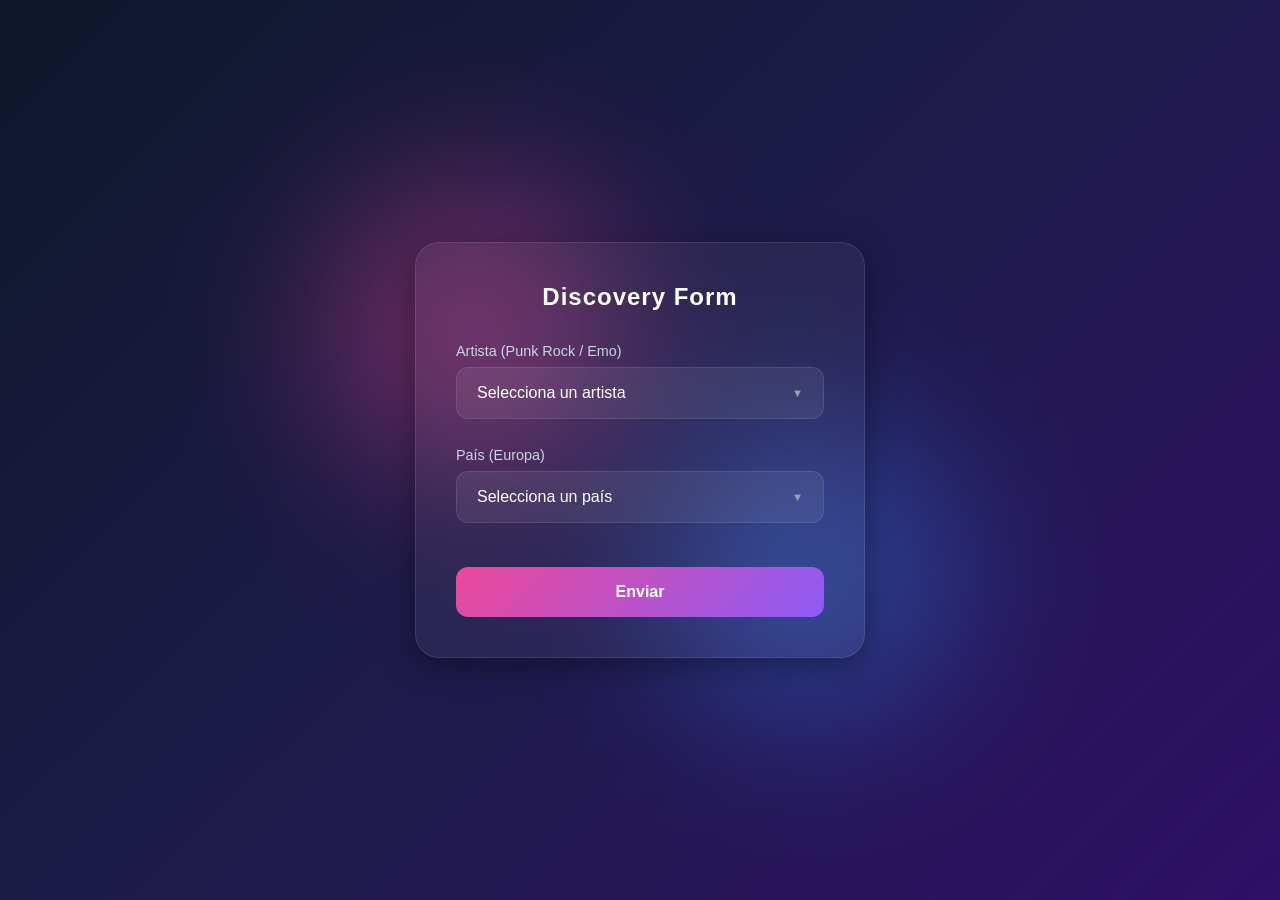
<file: assets/layout.html>
<!DOCTYPE html>
<html lang="en">

<head>
    <meta charset="UTF-8">
    <meta name="viewport" content="width=device-width, initial-scale=1.0">
    <title>Blurred Reveal - Sin Parpadeos, Transiciones Perfectas</title>
    <style>
        * {
            margin: 0;
            padding: 0;
            box-sizing: border-box;
            font-family: 'Segoe UI', Tahoma, Geneva, Verdana, sans-serif;
        }

        body {
            min-height: 100vh;
            display: flex;
            justify-content: center;
            align-items: center;
            background: linear-gradient(135deg, #0f172a, #1e1b4b, #2e1065);
            overflow-x: hidden;
            position: relative;
            padding: 1rem;
        }

        body::before,
        body::after {
            content: '';
            position: absolute;
            width: 300px;
            height: 300px;
            border-radius: 50%;
            z-index: 0;
            filter: blur(80px);
            opacity: 0.4;
        }

        body::before {
            background: #ec4899;
            top: 20%;
            left: 25%;
        }

        body::after {
            background: #3b82f6;
            bottom: 20%;
            right: 25%;
        }

        .glass-card {
            position: relative;
            z-index: 1;
            width: 100%;
            max-width: 450px;
            padding: 2.5rem;
            background: rgba(255, 255, 255, 0.05);
            backdrop-filter: blur(12px);
            border: 1px solid rgba(255, 255, 255, 0.1);
            border-radius: 24px;
            box-shadow: 0 8px 32px 0 rgba(0, 0, 0, 0.37);
        }

        .glass-card.hidden {
            display: none;
        }

        h2,
        .overlay-title {
            color: #ffffff;
            margin-bottom: 2rem;
            text-align: center;
            font-weight: 600;
            letter-spacing: 1px;
        }

        .overlay-title {
            margin-bottom: 1rem;
        }

        .form-group {
            position: relative;
            margin-bottom: 1.75rem;
        }

        label {
            display: block;
            color: #cbd5e1;
            margin-bottom: 0.5rem;
            font-size: 0.9rem;
            font-weight: 500;
        }

        .custom-select-trigger {
            width: 100%;
            padding: 1rem 1.25rem;
            background: rgba(255, 255, 255, 0.07);
            border: 1px solid rgba(255, 255, 255, 0.1);
            border-radius: 12px;
            color: #ffffff;
            font-size: 1rem;
            cursor: pointer;
            display: flex;
            justify-content: space-between;
            align-items: center;
            transition: all 0.3s ease;
        }

        .custom-select-trigger:hover {
            background: rgba(255, 255, 255, 0.12);
            border-color: rgba(255, 255, 255, 0.25);
        }

        .custom-select-trigger::after {
            content: '▼';
            font-size: 0.7rem;
            color: #94a3b8;
        }

        .fullscreen-overlay {
            position: fixed;
            top: 0;
            left: 0;
            width: 100vw;
            height: 100vh;
            background: rgba(15, 23, 42, 0.6);
            backdrop-filter: blur(25px);
            z-index: 10;
            display: none;
            flex-direction: column;
            justify-content: flex-start;
            align-items: center;
            padding: 8vh 2rem 2rem;
            animation: fadeIn 0.25s ease forwards;
        }

        .fullscreen-overlay.active {
            display: flex;
        }

        .overlay-content {
            width: 100%;
            max-width: 600px;
            display: flex;
            flex-direction: column;
        }

        .search-container {
            width: 100%;
            margin-bottom: 1.5rem;
        }

        .search-input {
            width: 100%;
            padding: 1rem 1.25rem;
            background: rgba(255, 255, 255, 0.08);
            border: 1px solid rgba(255, 255, 255, 0.2);
            border-radius: 14px;
            color: #ffffff;
            font-size: 1rem;
            outline: none;
            transition: all 0.3s ease;
        }

        .search-input::placeholder {
            color: #94a3b8;
        }

        .search-input:focus {
            background: rgba(255, 255, 255, 0.15);
            border-color: rgba(236, 72, 153, 0.5);
            box-shadow: 0 0 15px rgba(236, 72, 153, 0.2);
        }

        /* Flex layout: los elementos con display:none no dejan hueco */
        .grid-container {
            display: flex;
            flex-wrap: wrap;
            gap: 1rem;
            margin-bottom: 2rem;
            height: 55vh;
            overflow-y: auto;
            padding: 0.75rem;
            align-content: flex-start;
        }

        .grid-container::-webkit-scrollbar {
            width: 6px;
        }

        .grid-container::-webkit-scrollbar-track {
            background: rgba(255, 255, 255, 0.02);
        }

        .grid-container::-webkit-scrollbar-thumb {
            background: rgba(255, 255, 255, 0.15);
            border-radius: 10px;
        }

        .grid-option {
            flex: 0 0 calc(50% - 0.5rem);
            height: 60px;
            display: flex;
            align-items: center;
            justify-content: center;
            padding: 0 1rem;
            background: rgba(255, 255, 255, 0.06);
            border: 1px solid rgba(255, 255, 255, 0.1);
            border-radius: 16px;
            color: #f1f5f9;
            font-size: 1rem;
            text-align: center;
            cursor: pointer;
            white-space: nowrap;
            overflow: hidden;
            text-overflow: ellipsis;
            transition:
                opacity 0.35s cubic-bezier(0.4, 0, 0.2, 1),
                filter 0.35s cubic-bezier(0.4, 0, 0.2, 1),
                background 0.2s ease,
                border 0.2s ease;
            opacity: 1;
            filter: blur(0px);
        }

        /* Estado de salida: desvanece con blur antes de display:none */
        .grid-option.hiding {
            opacity: 0;
            filter: blur(10px);
            pointer-events: none;
        }

        /* Estado de entrada: parte invisible, la transición la lleva a opacity:1 */
        .grid-option.entering {
            opacity: 0;
            filter: blur(10px);
        }

        @media (max-width: 480px) {
            .grid-option {
                flex: 0 0 100%;
            }
        }

        .grid-option:hover {
            background: rgba(255, 255, 255, 0.15);
            border-color: rgba(255, 255, 255, 0.3);
        }

        .grid-option.selected {
            background: rgba(236, 72, 153, 0.25);
            border-color: rgba(236, 72, 153, 0.6);
            color: #f472b6;
            font-weight: 600;
        }

        .no-results {
            width: 100%;
            text-align: center;
            color: #94a3b8;
            padding: 2rem 0;
            font-size: 1rem;
            opacity: 0;
            visibility: hidden;
            pointer-events: none;
            transition: opacity 0.4s ease;
        }

        .no-results.visible {
            opacity: 1;
            visibility: visible;
        }

        .submit-btn {
            width: 100%;
            padding: 1rem;
            margin-top: 1rem;
            background: linear-gradient(135deg, #ec4899, #8b5cf6);
            border: none;
            border-radius: 12px;
            color: #ffffff;
            font-size: 1rem;
            font-weight: 600;
            cursor: pointer;
            transition: all 0.3s ease;
        }

        .submit-btn:hover {
            transform: translateY(-2px);
            box-shadow: 0 6px 20px rgba(236, 72, 153, 0.5);
            filter: brightness(1.1);
        }

        .back-btn {
            width: 100%;
            max-width: 200px;
            margin: 0 auto;
            padding: 0.85rem;
            background: rgba(255, 255, 255, 0.1);
            border: 1px solid rgba(255, 255, 255, 0.15);
            border-radius: 12px;
            color: #cbd5e1;
            font-size: 0.95rem;
            font-weight: 500;
            cursor: pointer;
            transition: all 0.2s ease;
            display: block;
        }

        .back-btn:hover {
            background: rgba(255, 255, 255, 0.2);
            color: #ffffff;
        }

        @keyframes fadeIn {
            from {
                opacity: 0;
            }

            to {
                opacity: 1;
            }
        }
    </style>
</head>

<body>

    <div class="glass-card" id="formCard">
        <h2>Discovery Form</h2>
        <form id="musicForm">
            <div class="form-group">
                <label>Artista (Punk Rock / Emo)</label>
                <div class="custom-select-trigger" id="artistTrigger">Selecciona un artista</div>
                <input type="hidden" name="artist" id="artistInput" required>
            </div>
            <div class="form-group">
                <label>País (Europa)</label>
                <div class="custom-select-trigger" id="countryTrigger">Selecciona un país</div>
                <input type="hidden" name="country" id="countryInput" required>
            </div>
            <button type="submit" class="submit-btn">Enviar</button>
        </form>
    </div>

    <div class="fullscreen-overlay" id="fullscreenOverlay">
        <div class="overlay-content">
            <h2 class="overlay-title" id="overlayTitle">Selecciona una opción</h2>
            <div class="search-container">
                <input type="text" class="search-input" id="overlaySearch" placeholder="Buscar...">
            </div>
            <div class="grid-container" id="gridContainer">
                <div class="no-results" id="noResultsMsg">No se encontraron resultados</div>
            </div>
            <button type="button" class="back-btn" id="backBtn">← Volver atrás</button>
        </div>
    </div>

    <script>
        const artists = ["Blink-182", "Green Day", "My Chemical Romance", "Paramore", "Fall Out Boy", "Rise Against", "The Offspring", "Jimmy Eat World", "Yellowcard", "Jawbreaker"];
        const countries = ["Alemania", "España", "Francia", "Reino Unido", "Italia", "Suecia", "Países Bajos", "Noruega", "Bélgica", "Irlanda"];

        const formCard = document.getElementById('formCard');
        const overlay = document.getElementById('fullscreenOverlay');
        const overlayTitle = document.getElementById('overlayTitle');
        const overlaySearch = document.getElementById('overlaySearch');
        const gridContainer = document.getElementById('gridContainer');
        const backBtn = document.getElementById('backBtn');
        const artistTrigger = document.getElementById('artistTrigger');
        const artistInput = document.getElementById('artistInput');
        const countryTrigger = document.getElementById('countryTrigger');
        const countryInput = document.getElementById('countryInput');

        let currentTarget = null;
        const TRANSITION_MS = 350;

        function openSelection(type) {
            currentTarget = type;
            formCard.classList.add('hidden');
            overlay.classList.add('active');

            const noResultsMsg = document.getElementById('noResultsMsg');
            document.querySelectorAll('.grid-option').forEach(opt => opt.remove());
            noResultsMsg.classList.remove('visible');
            overlaySearch.value = '';

            let dataset = [];
            const selectedValue = (type === 'artist') ? artistInput.value : countryInput.value;

            if (type === 'artist') {
                overlayTitle.textContent = "Selecciona un Artista";
                overlaySearch.placeholder = "Buscar artista...";
                dataset = artists;
            } else {
                overlayTitle.textContent = "Selecciona un País";
                overlaySearch.placeholder = "Buscar país...";
                dataset = countries;
            }

            dataset.forEach(item => {
                const opt = document.createElement('div');
                opt.className = 'grid-option';
                if (item === selectedValue) opt.classList.add('selected');
                opt.textContent = item;
                opt.setAttribute('data-value', item);
                opt.addEventListener('click', () => selectOption(item));
                gridContainer.insertBefore(opt, noResultsMsg);
            });

            setTimeout(() => overlaySearch.focus(), 50);
        }

        function filterOptions() {
            const query = overlaySearch.value.trim().toLowerCase();
            const options = [...document.querySelectorAll('.grid-option')];
            const noResultsMsg = document.getElementById('noResultsMsg');

            let visibleCount = 0;
            const toShow = [];
            const toHide = [];

            options.forEach(opt => {
                // FIX: usar data-value en vez de textContent para evitar falsos positivos
                const value = opt.getAttribute('data-value').toLowerCase();
                const matches = query === '' || value.includes(query);
                const isHidden = opt.style.display === 'none';

                if (matches) {
                    visibleCount++;
                    if (isHidden) toShow.push(opt);
                } else {
                    if (!isHidden) toHide.push(opt);
                }
            });

            // Salida: transición de blur/opacity, luego display:none al terminar
            toHide.forEach(opt => {
                opt.classList.add('hiding');
                setTimeout(() => {
                    opt.style.display = 'none';
                    opt.classList.remove('hiding');
                }, TRANSITION_MS);
            });

            // Entrada: poner display:flex + clase entering (invisible),
            // mover antes del noResults para que queden arriba,
            // y en el siguiente frame quitar entering para disparar la transición CSS
            toShow.forEach(opt => {
                opt.classList.add('entering');
                opt.style.display = 'flex';
                gridContainer.insertBefore(opt, noResultsMsg);
            });

            if (toShow.length > 0) {
                requestAnimationFrame(() => {
                    requestAnimationFrame(() => {
                        toShow.forEach(opt => opt.classList.remove('entering'));
                    });
                });
            }

            noResultsMsg.classList.toggle('visible', visibleCount === 0 && query !== '');
        }

        function closeSelection() {
            overlay.classList.remove('active');
            formCard.classList.remove('hidden');
            currentTarget = null;
        }

        function selectOption(value) {
            if (currentTarget === 'artist') {
                artistInput.value = value;
                artistTrigger.textContent = value;
            } else {
                countryInput.value = value;
                countryTrigger.textContent = value;
            }
            document.querySelectorAll('.grid-option').forEach(opt => {
                opt.classList.toggle('selected', opt.getAttribute('data-value') === value);
            });
            closeSelection();
        }

        artistTrigger.addEventListener('click', () => openSelection('artist'));
        countryTrigger.addEventListener('click', () => openSelection('country'));
        backBtn.addEventListener('click', closeSelection);
        overlaySearch.addEventListener('input', filterOptions);

        document.getElementById('musicForm').addEventListener('submit', e => {
            e.preventDefault();
            if (!artistInput.value || !countryInput.value) {
                alert('Por favor, completa ambas opciones.');
                return;
            }
            alert(`¡Éxito!\nArtista: ${artistInput.value}\nPaís: ${countryInput.value}`);
        });
    </script>

</body>

</html>
</file>
